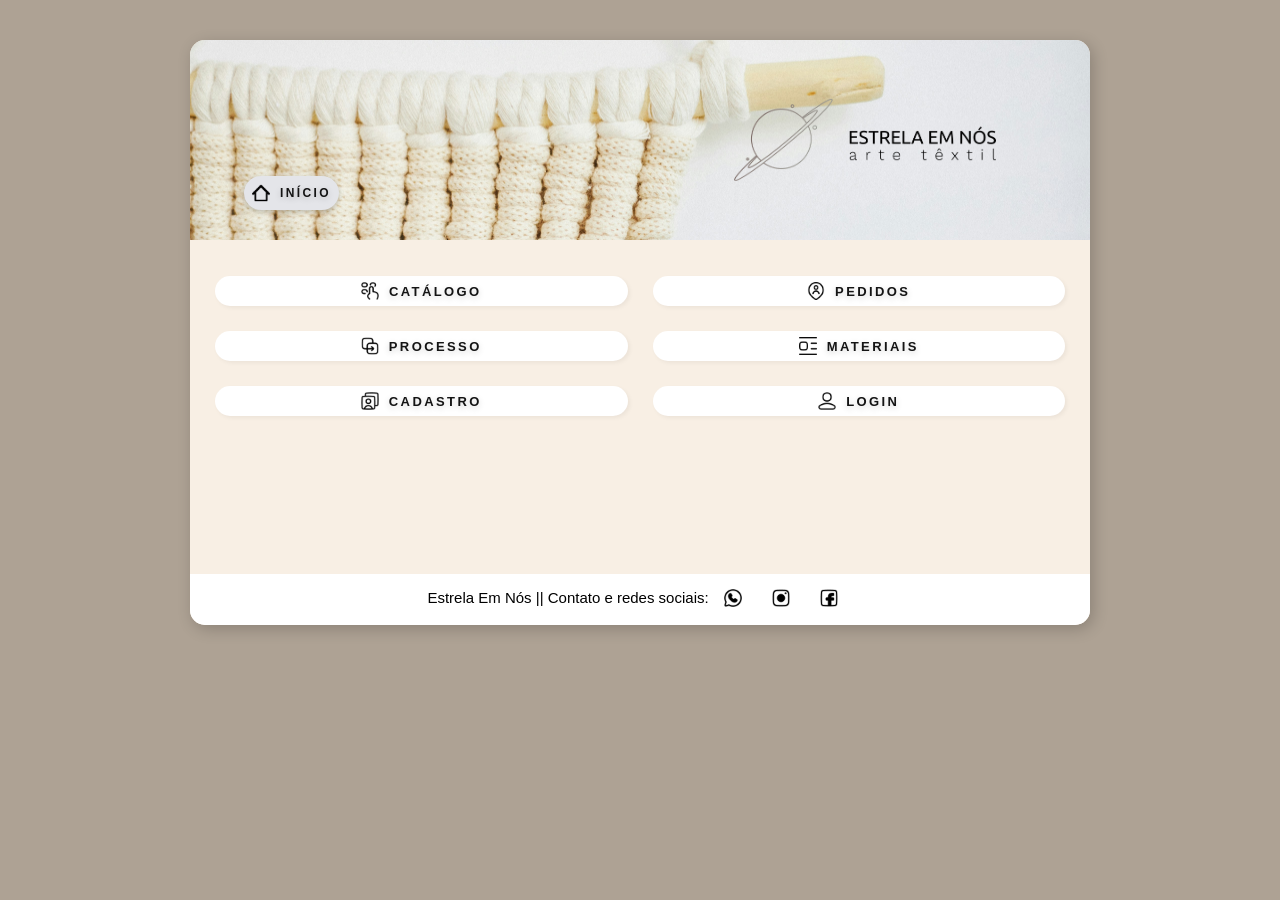
<file: index.html>
<!DOCTYPE html>
<html lang="pt-br">

<head>
      <meta charset="UTF-8">
      <meta name="viewport" content="width=device-width, initial-scale=1.0">
      <title>Estrela Em Nós - Arte Têxtil</title>
      <link rel="stylesheet" href="style.css">
</head>

<body>
      <h1>Estrela Em Nós - Arte Têxtil</h1>
      <div class="container">
            <div class="topo">
                  <a href="./index.html">
                        <h3 class="inicio" id="btn-selecionado-inicio"><img class="icon-titulo" src="./img/inicio.png" alt="Icon">início</h3>
                  </a>
                  <img class="img-titulo" src="./img/cover.png" alt="">
                  
            </div>
            <br> <br>
            <div class="div-cards">
            <article>
                  <a href="./catalogo/catalogo.html">
                        <div class="cards">
                              <img class="icon" src="./img/catalogo.png" alt="Icon"><h4>catálogo</h4>
                        </div>
                  </a>
                  <a href="./pedidos/pedidos.html">
                        <div class="cards">
                              <img class="icon" src="./img/pedidos.png" alt="Icon"><h4>pedidos</h4>
                        </div>
                  </a>

            </article>
            <article>
                  <a href="./processo/processo.html">
                        <div class="cards">
                              <img class="icon" src="./img/processo.png" alt="Icon"><h4>processo</h4>
                        </div>
                  </a>
                  <a href="./materiais/materiais.html">
                        <div class="cards">
                              <img class="icon" src="./img/materiais.png" alt="Icon"><h4>materiais</h4>
                        </div>
                  </a>

            </article>
            <article>
                  <a href="./cadastro/cadastro.html">
                        <div class="cards">
                              <img class="icon" src="./img/cadastro.png" alt="Icon"><h4>cadastro</h4>
                        </div>
                  </a>
                  <a href="./login/login.html">
                        <div class="cards"><img class="icon" src="./img/login.png" alt="Icon">
                              <h4>login</h4>
                        </div>
                  </a>

            </article>
            </div><br>
            <footer>
                  <p>Estrela Em Nós |</p><p>| Contato e redes sociais: </p><a class="a-footer" href="#"><img class="icon-footer" src="./img/whatsapp.png" alt="Whatsapp"></a><a class="a-footer" href="#"><img class="icon-footer" src="./img/instagram.png" alt="Instagram"></a><a class="a-footer" href="#"><img class="icon-footer" src="./img/facebook.png" alt="Facebook"></a>
            </footer>
      </div>

</body>

</html>
</file>
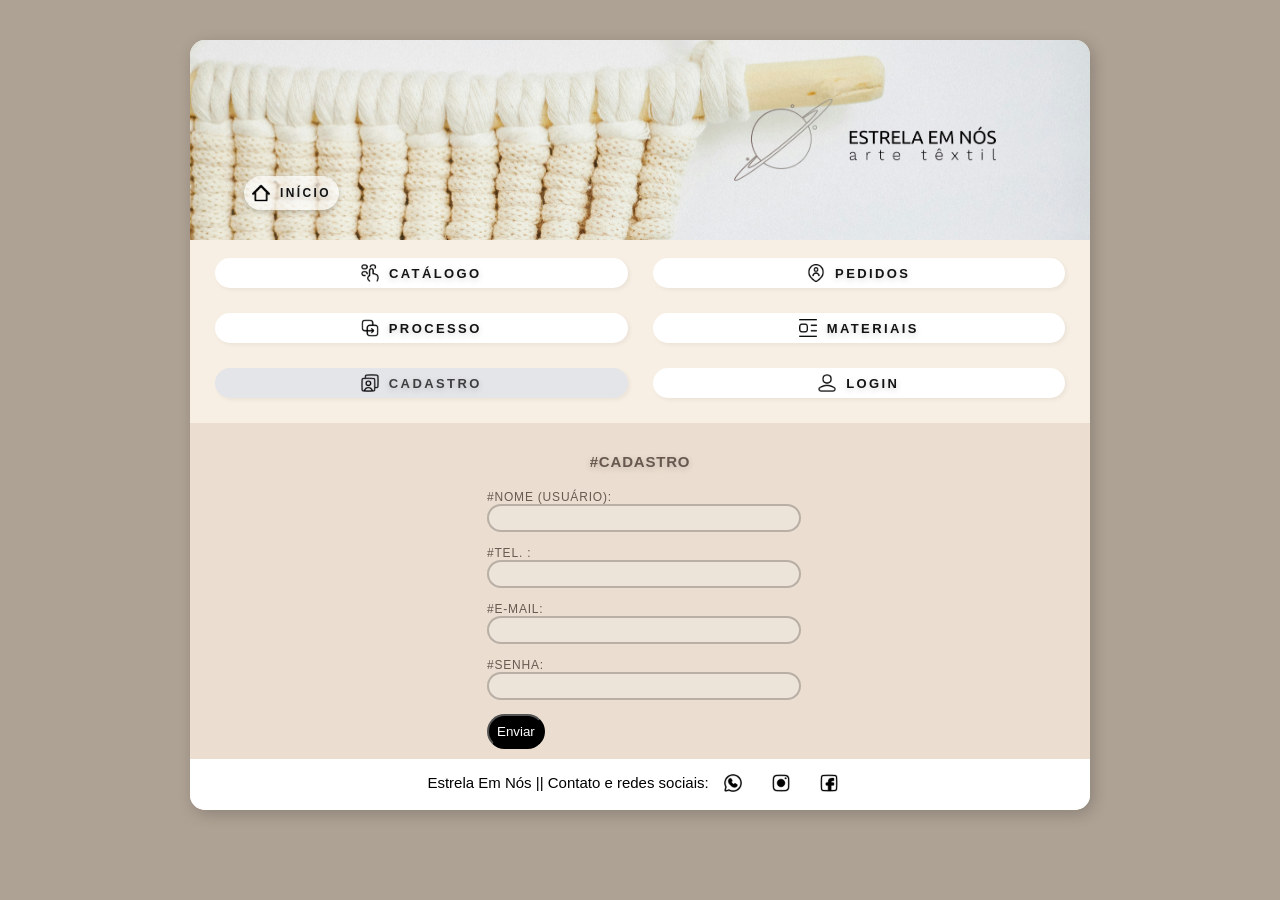
<file: cadastro/cadastro.html>
<!DOCTYPE html>
<html lang="pt-br">

<head>
      <meta charset="UTF-8">
      <meta name="viewport" content="width=device-width, initial-scale=1.0">
      <title>Cadastro</title>
      <link rel="stylesheet" href="../style.css">
      <link rel="stylesheet" href="cadastro.css">
</head>

<body>
      <h1>Estrela Em Nós - Macramé e Artesanato</h1>
      <div class="container">
            <div class="topo">
                  <a href="../index.html">
                        <h3 class="inicio"><img class="icon-titulo" src="../img/inicio.png" alt="Icon">início</h3>
                  </a>
                  <img class="img-titulo" src="../img/cover.png" alt="">
                  
            </div>

            <br>
            <article>
                  <a href="../catalogo/catalogo.html">
                        <div class="cards">
                              <img class="icon" src="../img/catalogo.png" alt="Icon"><h4>catálogo</h4>
                        </div>
                  </a>
                  <a href="../pedidos/pedidos.html">
                        <div class="cards">
                              <img class="icon" src="../img/pedidos.png" alt="Icon"><h4>pedidos</h4>
                        </div>
                  </a>

            </article>
            <article>
                  <a href="../processo/processo.html">
                        <div class="cards">
                              <img class="icon" src="../img/processo.png" alt="Icon"><h4>processo</h4>
                        </div>
                  </a>
                  <a href="../materiais/materiais.html">
                        <div class="cards">
                              <img class="icon" src="../img/materiais.png" alt="Icon"><h4>materiais</h4>
                        </div>
                  </a>

            </article>
            <article>

                  <a href="../cadastro/cadastro.html">
                        <div class="cards"  id="btn-selecionado">
                              <img class="icon" src="../img/cadastro.png" alt="Icon"><h4>cadastro</h4>
                        </div>
                  </a>

                  <a href="../login/login.html">
                        <div class="cards">
                              <img class="icon" src="../img/login.png" alt="Icon"><h4>login</h4>
                        </div>
                  </a>

            </article>

            <section class="form">
                  <h4 class="cadastro">#Cadastro</h4>
                  
                  <form onsubmit="realizarCadastro(event)">

                        <label>#Nome (Usuário):</label>
                        <input type="text" id="input-usuario">
                        <br><br>
                        
                        <label>#Tel. :</label>
                        <input type="number">
                        <br><br>
                        
                        <label>#E-mail:</label>
                        <input type="email">
                        <br><br>
                        
                        <label>#Senha:</label>
                        <input type="password" id="input-senha">
                        <br><br>

                        <button type="submit">
                              Enviar
                        </button>
                  </form>

            </section>
            <footer>
                  <p>Estrela Em Nós |</p><p>| Contato e redes sociais: </p><a class="a-footer" href="#"><img class="icon-footer" src="../img/whatsapp.png" alt="Whatsapp"></a><a class="a-footer" href="#"><img class="icon-footer" src="../img/instagram.png" alt="Instagram"></a><a class="a-footer" href="#"><img class="icon-footer" src="../img/facebook.png" alt="Facebook"></a>
            </footer>
      </div>

      
      <script src="cadastro.js"></script>
</body>

</html>
</file>
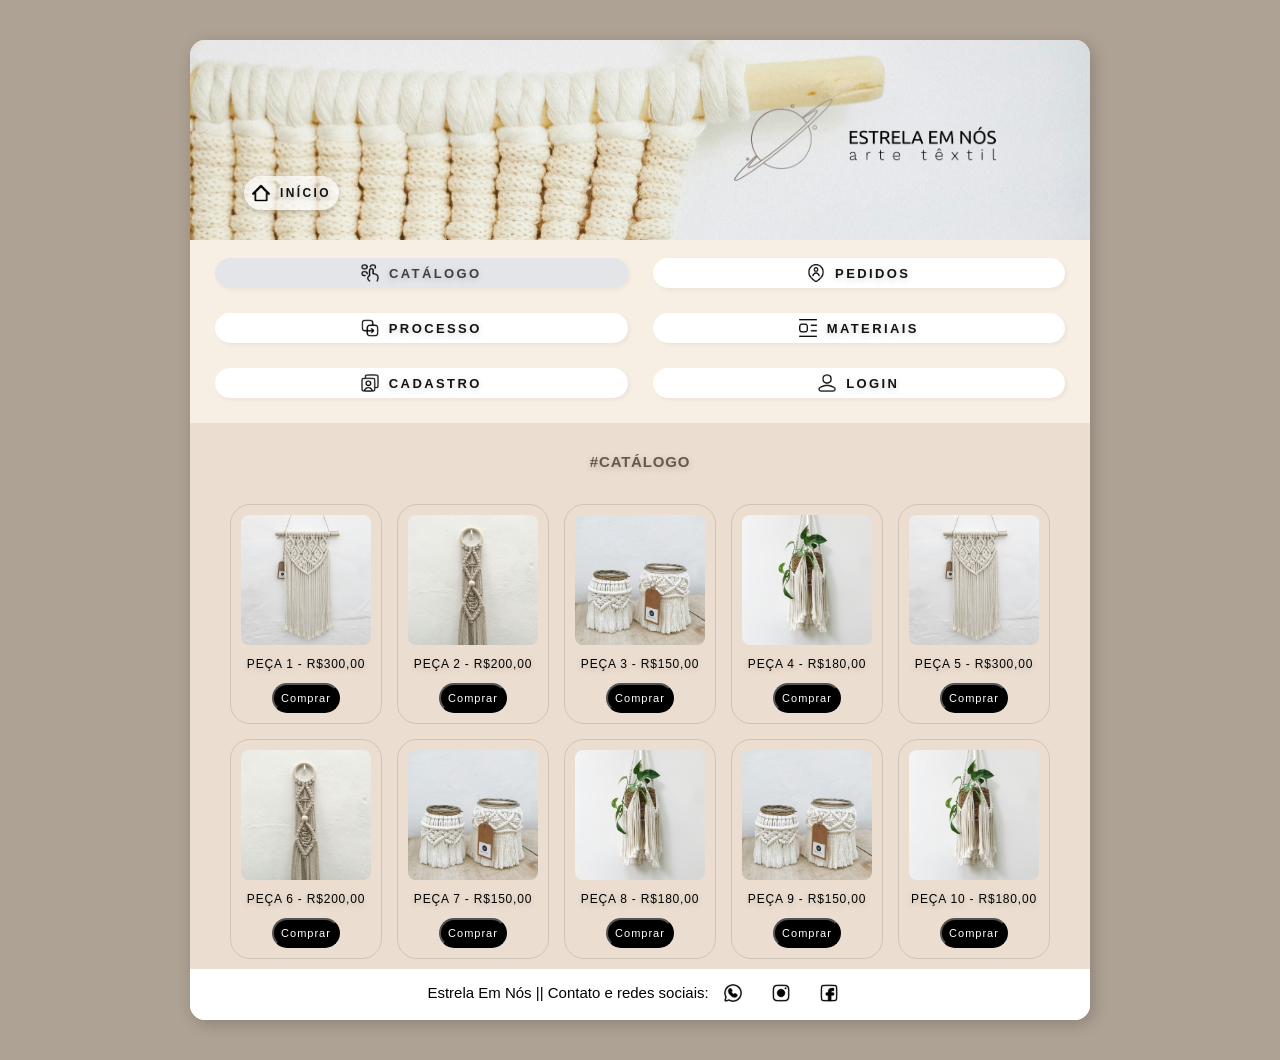
<file: catalogo/catalogo.html>
<!DOCTYPE html>
<html lang="pt-br">

<head>
      <meta charset="UTF-8">
      <meta name="viewport" content="width=device-width, initial-scale=1.0">
      <title>Catálogo</title>
      <link rel="stylesheet" href="../style.css">
      <link rel="stylesheet" href="catalogo.css">
</head>

<body>
      <h1>Estrela Em Nós - Macramé e Artesanato</h1>
      <div class="container">
            <div class="topo">
                  <a href="../index.html">
                        <h3 class="inicio"><img class="icon-titulo" src="../img/inicio.png" alt="Icon">início</h3>
                  </a>
                  <img class="img-titulo" src="../img/cover.png" alt="">
                  
            </div>

            <br>
            <article>
                  <a href="../catalogo/catalogo.html">
                        <div class="cards" id="btn-selecionado">
                              <img class="icon" src="../img/catalogo.png" alt="Icon"><h4>catálogo</h4>
                        </div>
                  </a>
                  <a href="../pedidos/pedidos.html">
                        <div class="cards">
                              <img class="icon" src="../img/pedidos.png" alt="Icon"><h4>pedidos</h4>
                        </div>
                  </a>

            </article>
            <article>
                  <a href="../processo/processo.html">
                        <div class="cards">
                              <img class="icon" src="../img/processo.png" alt="Icon"><h4>processo</h4>
                        </div>
                  </a>
                  <a href="../materiais/materiais.html">
                        <div class="cards">
                              <img class="icon" src="../img/materiais.png" alt="Icon"><h4>materiais</h4>
                        </div>
                  </a>

            </article>
            <article>

                  <a href="../cadastro/cadastro.html">
                        <div class="cards">
                              <img class="icon" src="../img/cadastro.png" alt="Icon"><h4>cadastro</h4>
                        </div>
                  </a>

                  <a href="../login/login.html">
                        <div class="cards">
                              <img class="icon" src="../img/login.png" alt="Icon"><h4>login</h4>
                        </div>
                  </a>

            </article>

            <section id="form">
                  <h4 class="catalogo">#Catálogo</h4><br>
                  
                  <section id="form-catalogo"></section>
                  
            </section>
            <footer>
                  <p>Estrela Em Nós |</p><p>| Contato e redes sociais: </p><a class="a-footer" href="#"><img class="icon-footer" src="../img/whatsapp.png" alt="Whatsapp"></a><a class="a-footer" href="#"><img class="icon-footer" src="../img/instagram.png" alt="Instagram"></a><a class="a-footer" href="#"><img class="icon-footer" src="../img/facebook.png" alt="Facebook"></a>
            </footer>
      </div>

      <script src="catalogo.js"></script>
</body>

</html>
</file>
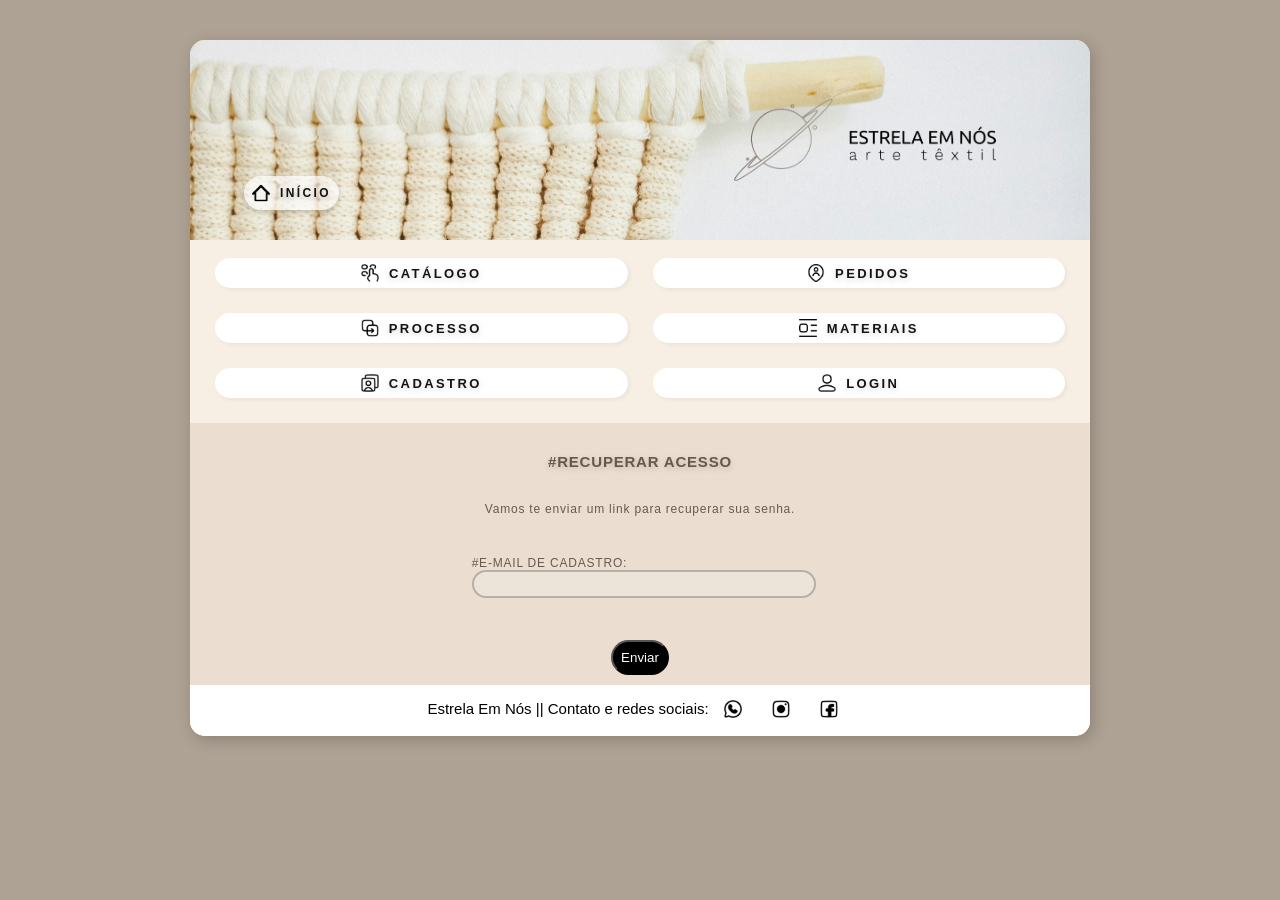
<file: esqueceu_senha/esqueceu_senha.html>
<!DOCTYPE html>
<html lang="pt-br">

<head>
      <meta charset="UTF-8">
      <meta name="viewport" content="width=device-width, initial-scale=1.0">
      <title>Esqueci minha senha</title>
      <link rel="stylesheet" href="../style.css">
      <link rel="stylesheet" href="esqueceu_senha.css">
</head>

<body>
      <h1>Estrela Em Nós - Macramé e Artesanato</h1>
      <div class="container">
            <div class="topo">
                  <a href="../index.html">
                        <h3 class="inicio"><img class="icon-titulo" src="../img/inicio.png" alt="Icon">início</h3>
                  </a>
                  <img class="img-titulo" src="../img/cover.png" alt="">
                  
            </div>


            <br>
           <article>
                  <a href="../catalogo/catalogo.html">
                        <div class="cards">
                              <img class="icon" src="../img/catalogo.png" alt="Icon"><h4>catálogo</h4>
                        </div>
                  </a>
                  <a href="../pedidos/pedidos.html">
                        <div class="cards">
                              <img class="icon" src="../img/pedidos.png" alt="Icon"><h4>pedidos</h4>
                        </div>
                  </a>

            </article>
            <article>
                  <a href="../processo/processo.html">
                        <div class="cards">
                              <img class="icon" src="../img/processo.png" alt="Icon"><h4>processo</h4>
                        </div>
                  </a>
                  <a href="../materiais/materiais.html">
                        <div class="cards">
                              <img class="icon" src="../img/materiais.png" alt="Icon"><h4>materiais</h4>
                        </div>
                  </a>

            </article>
            <article>

                  <a href="../cadastro/cadastro.html">
                        <div class="cards">
                              <img class="icon" src="../img/cadastro.png" alt="Icon"><h4>cadastro</h4>
                        </div>
                  </a>

                  <a href="../login/login.html">
                        <div class="cards">
                              <img class="icon" src="../img/login.png" alt="Icon"><h4>login</h4>
                        </div>
                  </a>

            </article>




            <section class="form">
                  <h4 class="esqueceu">#Recuperar acesso</h4>
                  <p class="vamos">Vamos te enviar um link para recuperar sua senha.</p><br><br>
                  <form>


                        <label>#E-mail de Cadastro:</label>
                        <input type="text">
                        <br><br>
                        
                  </form><br><br>

                  <button>
                        Enviar
                  </button>

            </section>
            <footer>
                  <p>Estrela Em Nós |</p><p>| Contato e redes sociais: </p><a class="a-footer" href="#"><img class="icon-footer" src="../img/whatsapp.png" alt="Whatsapp"></a><a class="a-footer" href="#"><img class="icon-footer" src="../img/instagram.png" alt="Instagram"></a><a class="a-footer" href="#"><img class="icon-footer" src="../img/facebook.png" alt="Facebook"></a>
            </footer>
      </div>

</body>

</html>
</file>
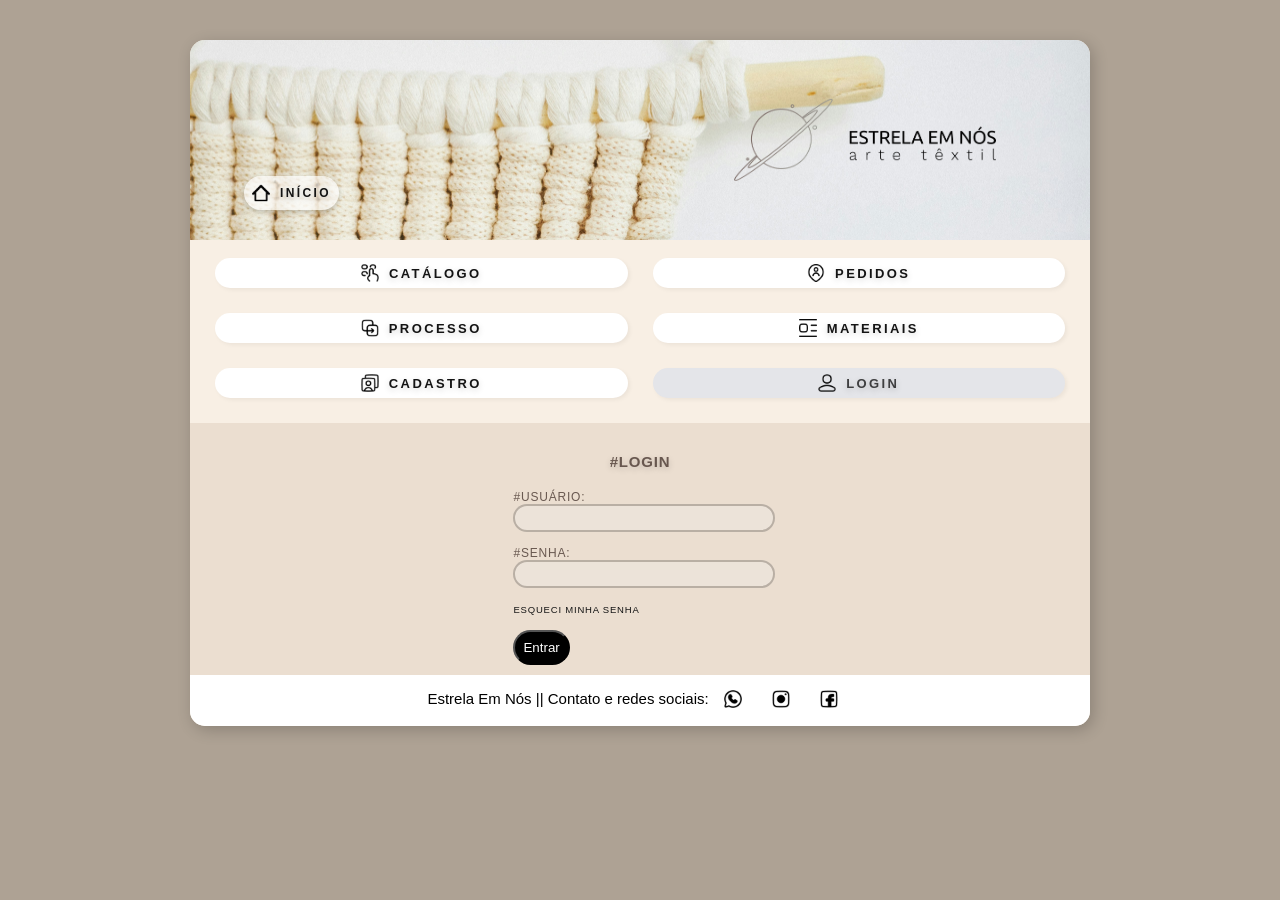
<file: login/login.html>
<!DOCTYPE html>
<html lang="pt-br">

<head>
      <meta charset="UTF-8">
      <meta name="viewport" content="width=device-width, initial-scale=1.0">
      <title>Login</title>
      <link rel="stylesheet" href="../style.css">
      <link rel="stylesheet" href="login.css">
</head>

<body>
      <h1>Estrela Em Nós - Macramé e Artesanato</h1>
      <div class="container">
           <div class="topo">
                  <a href="../index.html">
                        <h3 class="inicio"><img class="icon-titulo" src="../img/inicio.png" alt="Icon">início</h3>
                  </a>
                  <img class="img-titulo" src="../img/cover.png" alt="">
                  
            </div>


            <br>
            <article>
                  <a href="../catalogo/catalogo.html">
                        <div class="cards">
                              <img class="icon" src="../img/catalogo.png" alt="Icon"><h4>catálogo</h4>
                        </div>
                  </a>
                  <a href="../pedidos/pedidos.html">
                        <div class="cards">
                              <img class="icon" src="../img/pedidos.png" alt="Icon"><h4>pedidos</h4>
                        </div>
                  </a>

            </article>
            <article>
                  <a href="../processo/processo.html">
                        <div class="cards">
                              <img class="icon" src="../img/processo.png" alt="Icon"><h4>processo</h4>
                        </div>
                  </a>
                  <a href="../materiais/materiais.html">
                        <div class="cards">
                              <img class="icon" src="../img/materiais.png" alt="Icon"><h4>materiais</h4>
                        </div>
                  </a>

            </article>
            <article>

                  <a href="../cadastro/cadastro.html">
                        <div class="cards">
                              <img class="icon" src="../img/cadastro.png" alt="Icon"><h4>cadastro</h4>
                        </div>
                  </a>

                  <a href="../login/login.html">
                        <div class="cards"  id="btn-selecionado">
                              <img class="icon" src="../img/login.png" alt="Icon"><h4>login</h4>
                        </div>
                  </a>

            </article>

            <section class="form">
                  <h4 class="login">#Login</h4>
                  
                  <form onsubmit="fazerLogin(event)">

                        <label>#Usuário:</label>
                        <input type="text" id="nomeusuario">
                        <br><br>
                        
                        <label>#Senha:</label>
                        <input type="password" id="senhausuario">
                        <br><br>
                        
                        <a class="esqueci" href="../esqueceu_senha/esqueceu_senha.html">Esqueci minha senha</a>
                        <br><br>

                        <button type="submit">
                              Entrar
                        </button>
                  </form>

            </section>
            <footer>
                  <p>Estrela Em Nós |</p><p>| Contato e redes sociais: </p><a class="a-footer" href="#"><img class="icon-footer" src="../img/whatsapp.png" alt="Whatsapp"></a><a class="a-footer" href="#"><img class="icon-footer" src="../img/instagram.png" alt="Instagram"></a><a class="a-footer" href="#"><img class="icon-footer" src="../img/facebook.png" alt="Facebook"></a>
            </footer>
      </div>

      <script src="login.js"></script>
</body>

</html>
</file>
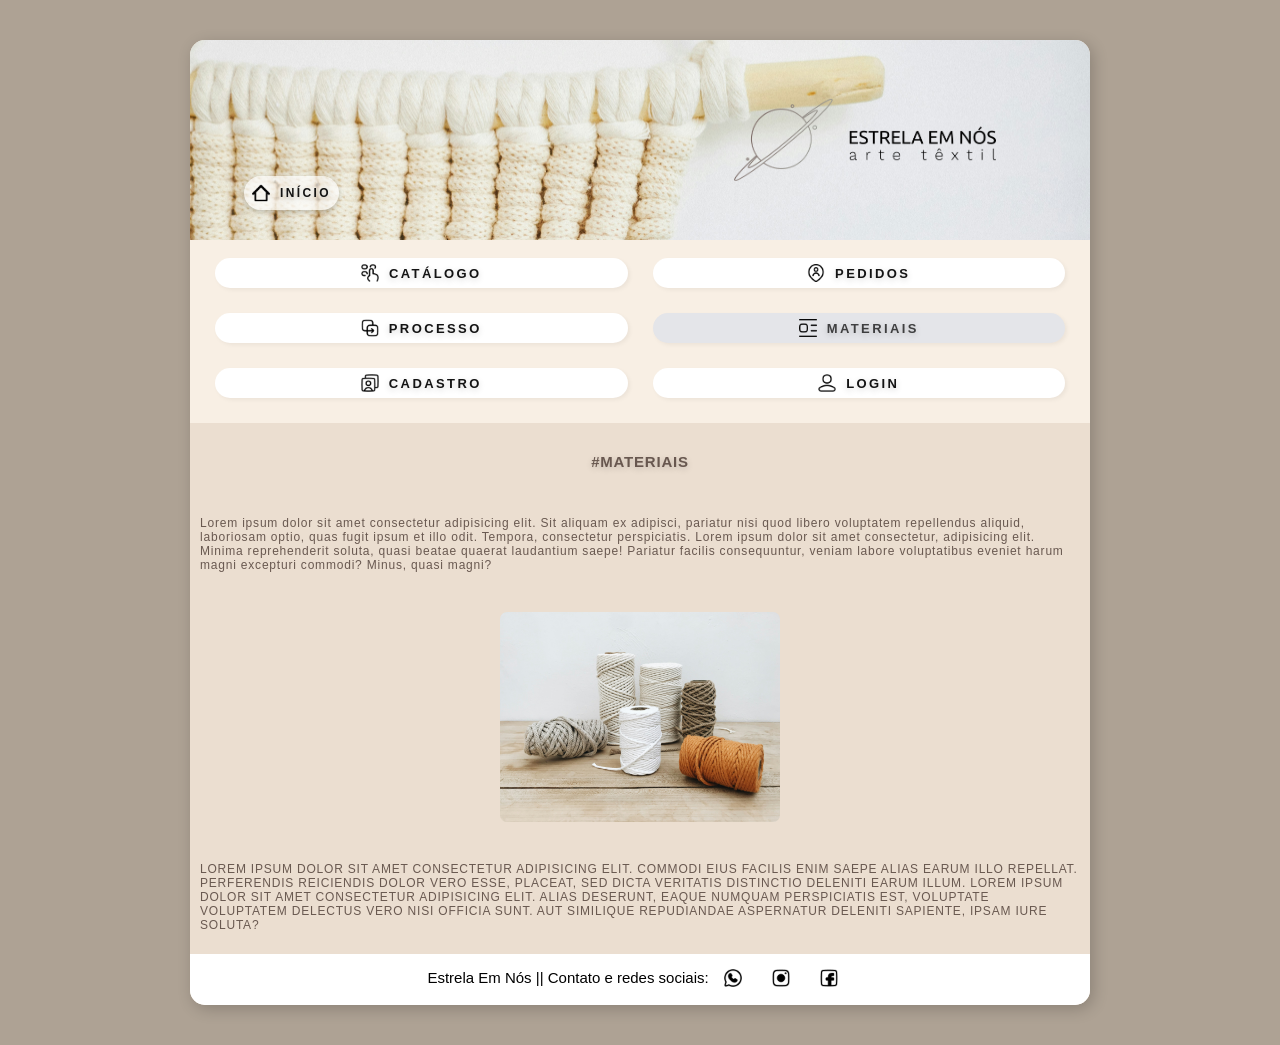
<file: materiais/materiais.html>
<!DOCTYPE html>
<html lang="pt-br">

<head>
      <meta charset="UTF-8">
      <meta name="viewport" content="width=device-width, initial-scale=1.0">
      <title>Materiais</title>
      <link rel="stylesheet" href="../style.css">
      <link rel="stylesheet" href="materiais.css">
</head>

<body>
      <h1>Estrela Em Nós - Macramé e Artesanato</h1>
      <div class="container">
            <div class="topo">
                  <a href="../index.html">
                        <h3 class="inicio"><img class="icon-titulo" src="../img/inicio.png" alt="Icon">início</h3>
                  </a>
                  <img class="img-titulo" src="../img/cover.png" alt="">
                  
            </div>


            <br>
            <article>
                  <a href="../catalogo/catalogo.html">
                        <div class="cards">
                              <img class="icon" src="../img/catalogo.png" alt="Icon"><h4>catálogo</h4>
                        </div>
                  </a>
                  <a href="../pedidos/pedidos.html">
                        <div class="cards">
                              <img class="icon" src="../img/pedidos.png" alt="Icon"><h4>pedidos</h4>
                        </div>
                  </a>

            </article>
            <article>
                  <a href="../processo/processo.html">
                        <div class="cards">
                              <img class="icon" src="../img/processo.png" alt="Icon"><h4>processo</h4>
                        </div>
                  </a>
                  <a href="../materiais/materiais.html">
                        <div class="cards"  id="btn-selecionado">
                              <img class="icon" src="../img/materiais.png" alt="Icon"><h4>materiais</h4>
                        </div>
                  </a>

            </article>
            <article>

                  <a href="../cadastro/cadastro.html">
                        <div class="cards">
                              <img class="icon" src="../img/cadastro.png" alt="Icon"><h4>cadastro</h4>
                        </div>
                  </a>

                  <a href="../login/login.html">
                        <div class="cards">
                              <img class="icon" src="../img/login.png" alt="Icon"><h4>login</h4>
                        </div>
                  </a>

            </article>




            <section class="form">
                  <h4 class="materiais">#Materiais</h4><br>
                  <p class="texto_materiais">Lorem ipsum dolor sit amet consectetur adipisicing elit. Sit aliquam ex adipisci, pariatur nisi quod libero voluptatem repellendus aliquid, laboriosam optio, quas fugit ipsum et illo odit. Tempora, consectetur perspiciatis. Lorem ipsum dolor sit amet consectetur, adipisicing elit. Minima reprehenderit soluta, quasi beatae quaerat laudantium saepe! Pariatur facilis consequuntur, veniam labore voluptatibus eveniet harum magni excepturi commodi? Minus, quasi magni?</p><br><br>
                  <img class="img-materiais" src="../img/materiais.jpg" alt="Materiais"><br><br>
                  <p class="texto_processo">Lorem ipsum dolor sit amet consectetur adipisicing elit. Commodi eius facilis enim saepe alias earum illo repellat. Perferendis reiciendis dolor vero esse, placeat, sed dicta veritatis distinctio deleniti earum illum. Lorem ipsum dolor sit amet consectetur adipisicing elit. Alias deserunt, eaque numquam perspiciatis est, voluptate voluptatem delectus vero nisi officia sunt. Aut similique repudiandae aspernatur deleniti sapiente, ipsam iure soluta?</p>
                  
                        
                  

                  

            </section>
            <footer>
                  <p>Estrela Em Nós |</p><p>| Contato e redes sociais: </p><a class="a-footer" href="#"><img class="icon-footer" src="../img/whatsapp.png" alt="Whatsapp"></a><a class="a-footer" href="#"><img class="icon-footer" src="../img/instagram.png" alt="Instagram"></a><a class="a-footer" href="#"><img class="icon-footer" src="../img/facebook.png" alt="Facebook"></a>
            </footer>
      </div>

</body>

</html>
</file>
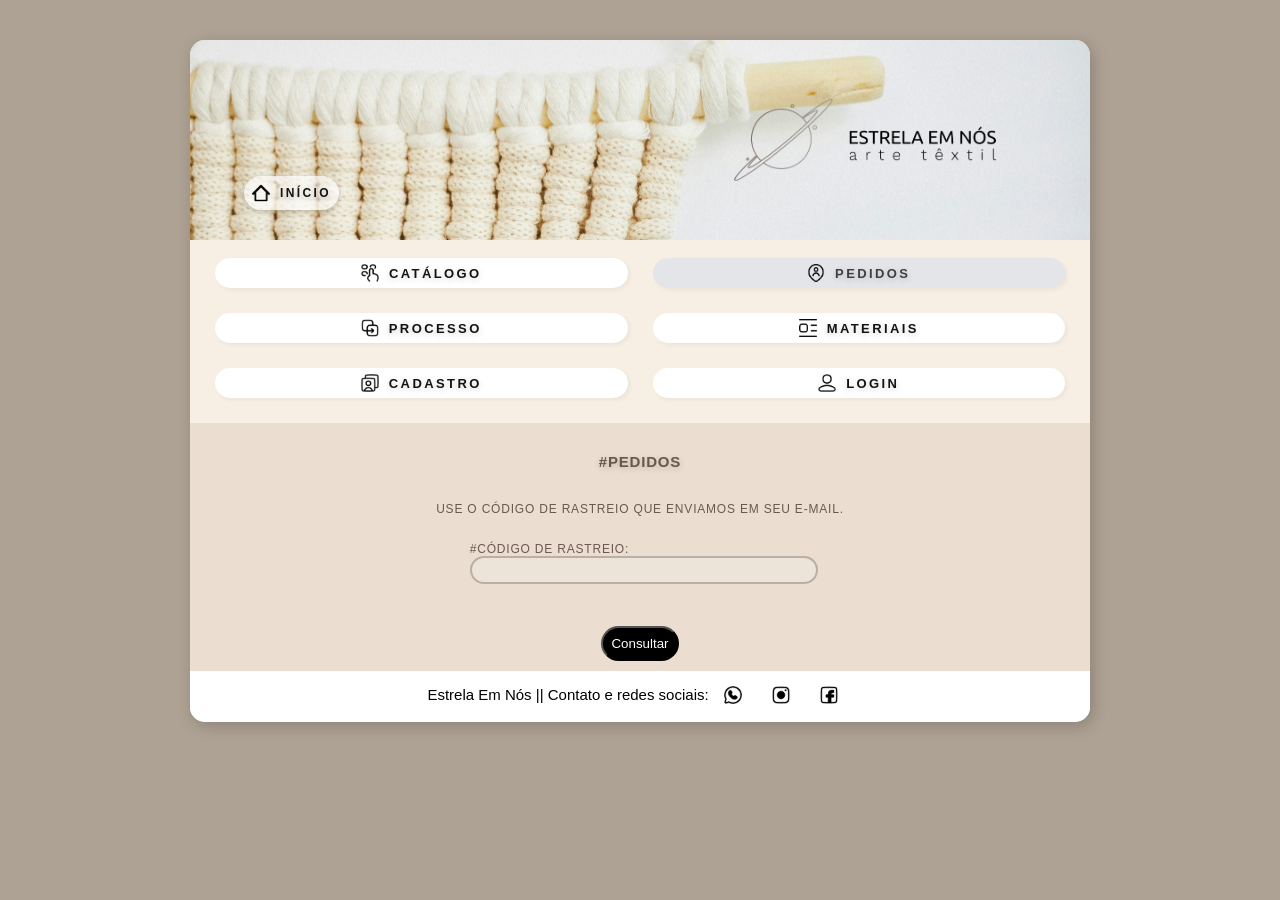
<file: pedidos/pedidos.html>
<!DOCTYPE html>
<html lang="pt-br">

<head>
      <meta charset="UTF-8">
      <meta name="viewport" content="width=device-width, initial-scale=1.0">
      <title>Pedidos</title>
      <link rel="stylesheet" href="../style.css">
      <link rel="stylesheet" href="pedidos.css">
</head>

<body>
      <h1>Estrela Em Nós - Macramé e Artesanato</h1>
      <div class="container">
            <div class="topo">
                  <a href="../index.html">
                        <h3 class="inicio"><img class="icon-titulo" src="../img/inicio.png" alt="Icon">início</h3>
                  </a>
                  <img class="img-titulo" src="../img/cover.png" alt="">
                  
            </div>


            <br>
           <article>
                  <a href="../catalogo/catalogo.html">
                        <div class="cards">
                              <img class="icon" src="../img/catalogo.png" alt="Icon"><h4>catálogo</h4>
                        </div>
                  </a>
                  <a href="../pedidos/pedidos.html">
                        <div class="cards"  id="btn-selecionado">
                              <img class="icon" src="../img/pedidos.png" alt="Icon"><h4>pedidos</h4>
                        </div>
                  </a>

            </article>
            <article>
                  <a href="../processo/processo.html">
                        <div class="cards">
                              <img class="icon" src="../img/processo.png" alt="Icon"><h4>processo</h4>
                        </div>
                  </a>
                  <a href="../materiais/materiais.html">
                        <div class="cards">
                              <img class="icon" src="../img/materiais.png" alt="Icon"><h4>materiais</h4>
                        </div>
                  </a>

            </article>
            <article>

                  <a href="../cadastro/cadastro.html">
                        <div class="cards">
                              <img class="icon" src="../img/cadastro.png" alt="Icon"><h4>cadastro</h4>
                        </div>
                  </a>

                  <a href="../login/login.html">
                        <div class="cards">
                              <img class="icon" src="../img/login.png" alt="Icon"><h4>login</h4>
                        </div>
                  </a>

            </article>




            <section class="form">
                  <h4 class="pedidos">#Pedidos</h4>
                  <p>Use o código de rastreio que enviamos em seu e-mail.</p> <br>
                  <form>


                        <label>#Código de rastreio:</label>

                        <input type="text">
                        <br><br>
                        
                        


                  </form><br><br>

                  <button>
                        Consultar
                  </button>

            </section>
            <footer>
                  <p>Estrela Em Nós |</p><p>| Contato e redes sociais: </p><a class="a-footer" href="#"><img class="icon-footer" src="../img/whatsapp.png" alt="Whatsapp"></a><a class="a-footer" href="#"><img class="icon-footer" src="../img/instagram.png" alt="Instagram"></a><a class="a-footer" href="#"><img class="icon-footer" src="../img/facebook.png" alt="Facebook"></a>
            </footer>
      </div>

</body>

</html>
</file>
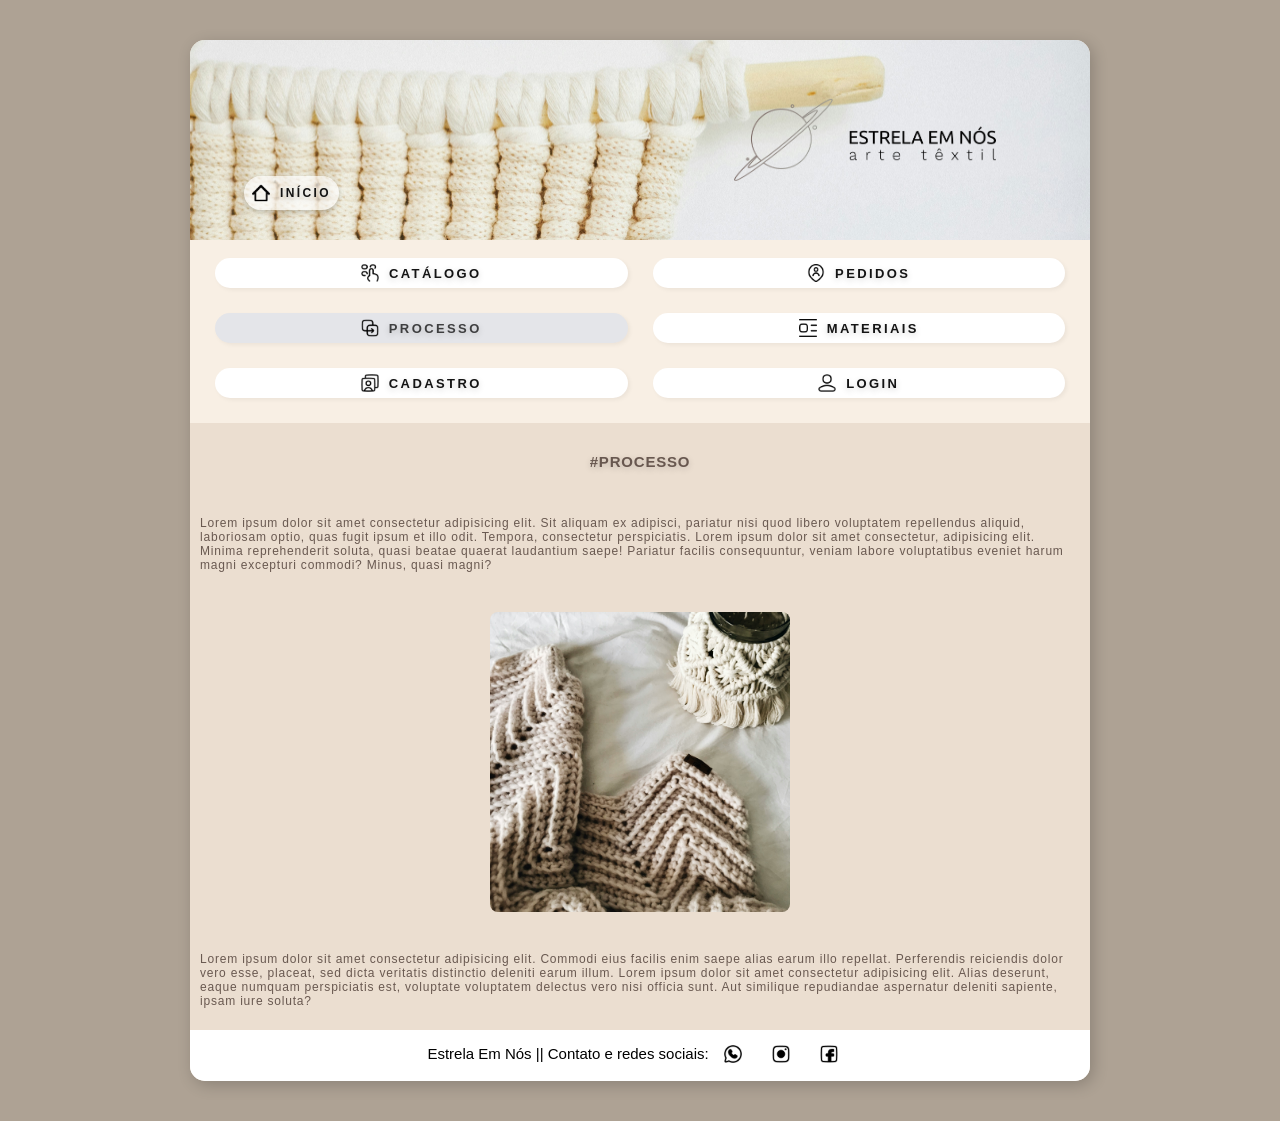
<file: processo/processo.html>
<!DOCTYPE html>
<html lang="pt-br">

<head>
      <meta charset="UTF-8">
      <meta name="viewport" content="width=device-width, initial-scale=1.0">
      <title>Processo</title>
      <link rel="stylesheet" href="../style.css">
      <link rel="stylesheet" href="processo.css">
</head>

<body>
      <h1>Estrela Em Nós - Macramé e Artesanato</h1>
      <div class="container">
            <div class="topo">
                  <a href="../index.html">
                        <h3 class="inicio"><img class="icon-titulo" src="../img/inicio.png" alt="Icon">início</h3>
                  </a>
                  <img class="img-titulo" src="../img/cover.png" alt="">
                  
            </div>


            <br>
            <article>
                  <a href="../catalogo/catalogo.html">
                        <div class="cards">
                              <img class="icon" src="../img/catalogo.png" alt="Icon"><h4>catálogo</h4>
                        </div>
                  </a>
                  <a href="../pedidos/pedidos.html">
                        <div class="cards">
                              <img class="icon" src="../img/pedidos.png" alt="Icon"><h4>pedidos</h4>
                        </div>
                  </a>

            </article>
            <article>
                  <a href="../processo/processo.html">
                        <div class="cards" id="btn-selecionado">
                              <img class="icon" src="../img/processo.png" alt="Icon"><h4>processo</h4>
                        </div>
                  </a>
                  <a href="../materiais/materiais.html">
                        <div class="cards">
                              <img class="icon" src="../img/materiais.png" alt="Icon"><h4>materiais</h4>
                        </div>
                  </a>

            </article>
            <article>

                  <a href="../cadastro/cadastro.html">
                        <div class="cards">
                              <img class="icon" src="../img/cadastro.png" alt="Icon"><h4>cadastro</h4>
                        </div>
                  </a>

                  <a href="../login/login.html">
                        <div class="cards">
                              <img class="icon" src="../img/login.png" alt="Icon"><h4>login</h4>
                        </div>
                  </a>

            </article>




            <section class="form">
                  <h4 class="processo">#Processo</h4><br>
                  <p class="texto_processo">Lorem ipsum dolor sit amet consectetur adipisicing elit. Sit aliquam ex adipisci, pariatur nisi quod libero voluptatem repellendus aliquid, laboriosam optio, quas fugit ipsum et illo odit. Tempora, consectetur perspiciatis. Lorem ipsum dolor sit amet consectetur, adipisicing elit. Minima reprehenderit soluta, quasi beatae quaerat laudantium saepe! Pariatur facilis consequuntur, veniam labore voluptatibus eveniet harum magni excepturi commodi? Minus, quasi magni?</p><br><br>
                  <img class="img-processo" src="../img/foto_processo.jpg" alt="Processo"><br><br>
                  <p class="texto_processo">Lorem ipsum dolor sit amet consectetur adipisicing elit. Commodi eius facilis enim saepe alias earum illo repellat. Perferendis reiciendis dolor vero esse, placeat, sed dicta veritatis distinctio deleniti earum illum. Lorem ipsum dolor sit amet consectetur adipisicing elit. Alias deserunt, eaque numquam perspiciatis est, voluptate voluptatem delectus vero nisi officia sunt. Aut similique repudiandae aspernatur deleniti sapiente, ipsam iure soluta?</p>
                  
                        
                  

                  

            </section>
            <footer>
                  <p>Estrela Em Nós |</p><p>| Contato e redes sociais: </p><a class="a-footer" href="#"><img class="icon-footer" src="../img/whatsapp.png" alt="Whatsapp"></a><a class="a-footer" href="#"><img class="icon-footer" src="../img/instagram.png" alt="Instagram"></a><a class="a-footer" href="#"><img class="icon-footer" src="../img/facebook.png" alt="Facebook"></a>
            </footer>
      </div>

</body>

</html>
</file>
<file: style.css>
body {
      background-color: #aea294;
      margin: 0;
      align-items: center;
      display: flex;
      flex-direction: column;
      justify-content: center;
      padding: 40px;
      font-family: 'Lucida Sans', 'Lucida Sans Regular', 'Lucida Grande', 'Lucida Sans Unicode', Geneva, Verdana, sans-serif;
      box-sizing: border-box;
}

h1 {
      display: none;
}

.inicio {
      display: flex;
      align-items: center;
      background-color: rgba(255, 255, 255, 0.664);
      color: #141414;
      letter-spacing: 2.4px;
      position: absolute;
      top: 62%;
      left: 6%;
      text-transform: uppercase;
      font-size: 12px;
      border-radius: 20px;
      padding: 8px;
      box-shadow: 0 2px 5px rgba(0, 0, 0, 0.185);      
      text-shadow: 0 2px 6px rgba(0, 0, 0, 0.185);
}

.inicio:hover {
      animation: tremidinha 0.2s ease-in-out;
      cursor: pointer;
      background-color: #ffffff;
      
}

.btn-inicio {
      display: flex;
}



#btn-selecionado {
      background-color: #e4e5e9;
      color: rgba(0, 0, 0, 0.712);
      
}

#btn-selecionado-inicio {
      background-color: #e4e5e9;
     
}

.img-titulo {
      position: absolute; 
      right: 30px; 
      top: 50%; 
      transform: translateY(-50%); 
      width: 390px;
      height: auto !important;
      max-width: 50vw; 
      object-fit: contain;
}

.texto {
      letter-spacing: 0.6px;
      position: absolute;
      top: 39%;
      left: 72%;
      font-size: 11px;
      background-color: #141414;
      color: rgb(230, 230, 230);
      border-radius: 30px;
      padding: 8px;
      box-shadow: 0 2px 5px rgba(0, 0, 0, 0.185);
      white-space: nowrap;
}

.titulo:hover,
.texto:hover {
      
      cursor: default;
}

.topo {
      display: flex;
      flex-direction: column;
      flex-wrap: wrap;
      position: relative;
      margin-top: 0;
      padding-top: 0;
      width: 100%;
      height: 200px;
      background-image: url('./img/topo.jpg');
      background-size: cover;
      max-height: 25vh;
      background-position: 20% 30%;
      box-sizing: border-box;
}

.container {
      background-color: #f8efe4;
      width: 100%;
      max-width: 900px;
      min-height: 65dvh;
      overflow: hidden;
      margin: 0 auto;
      box-sizing: border-box;
      box-shadow: 3px 4px 16px rgba(0, 0, 0, 0.200);
      display: flex;
      flex-direction: column;
      border-radius: 15px;
      
}

.div-cards {
      display: flex;
      align-items: center;
      flex-direction: column;
      width: 100%;
}

.icon {
      max-width: 18px;
      padding-right: 10px;
}

.icon-titulo {
      max-width: 18px;
      padding-right: 10px;
}

article {
      display: flex;
      gap: 25px;
      padding: 25px;
      margin: 0;
      padding-top: 0;
      box-sizing: border-box;
      width: 100%;
      max-width: 100%;
}

.cards {
      display: flex;
      justify-content: center;
      align-items: center;      
      max-height: 30px;
      min-width: 150px;
      border-radius: 26px;
      padding: 5px;
      box-shadow: 2px 2px 4px 0px rgba(0, 0, 0, 0.05);
      letter-spacing: 2.4px;
      text-shadow: 0 2px 6px rgba(0, 0, 0, 0.185);
      background-color: #ffffff;
      color: #141414;
      box-sizing: border-box;
      
}

a {
      flex: 1;
      text-decoration: none;      
      text-transform: uppercase;
      font-size: 13px;
}

.a-footer {
      flex: none;
      
}

.cards:hover {
      animation: tremidinha 0.2s ease-in-out;
      cursor: pointer;
      background-color: #ffffff7c;
}

@keyframes tremidinha {
      0% { transform: translate(0, 0); }
      25% { transform: translate(-1px, -1px); }
      50% { transform: translate(0.5px, 0.5px); }
      75% { transform: translate(-1px, -1px); }
      100% { transform: translate(0, 0); }
}

footer {
      display: flex;
      justify-content: center;
      margin-top: auto;
      background-color: #ffffff;
      font-size: 15px;
            
}

.icon-footer {
      max-width: 18px;
      padding: 15px;
      
}

button {
      min-height: 22px;
}

@media (max-width: 600px) {
      body {
            padding: 10px;
      }
      article {
            flex-direction: column;
            gap: 15px;
            padding: 10px 20px;
      }
      .titulo {
            left: 5%;
            top: 10%;
            white-space: normal;
      }
      .texto {
            left: 5%;
            top: 39%;
            white-space: normal;
      }
      .inicio {
            left: 5%;
            top: 65%;
      }
}
</file>
<file: cadastro/cadastro.css>
.container {
      gap: 0.1px;
      background-position: bottom;
      

}

.form {
      display: flex;
      flex-direction: column;
      min-height: 200px;
      padding: 10px;
      text-transform: uppercase;
      font-size: 12px;
      align-items: center;
      letter-spacing: 0.8px;
      color: #5a4a42e5;
      background-color: #e1cfbf86;

}

input {
      border-radius: 15px;
      border: solid 2px #5a4a4259;
      background-color: rgba(240, 248, 255, 0.199);
      cursor: default;
      width: 100%;
      height: 22px;
}

input:hover {
      background-color: rgba(240, 248, 255, 0.432);
      cursor: default;
}

button {
      border-radius: 28px;
      background-color: black;
      color: white;
      padding: 8px;
}

button:hover {
      background-color: rgb(61, 61, 61);
      cursor: pointer;
}


.cadastro {
      font-size: 15px;
      text-shadow: 0 2px 6px rgba(0, 0, 0, 0.185);
}

.cadastro:hover {
      cursor: default;
     
}
</file>
<file: catalogo/catalogo.css>
.container {
      gap: 0.1px;
}

#form {
      display: flex;
      flex-direction: column;
      min-height: 200px;
      padding: 10px;
      text-transform: uppercase;
      font-size: 12px;
      align-items: center;
      letter-spacing: 0.8px;
      color: #5a4a42e5;
      background-color: #e1cfbf86;
}

#form-catalogo {
      display: flex;
      gap: 15px;
      flex-wrap: wrap;
      justify-content: center;
      width: 100%;            
}

input {
      border-radius: 15px;
      border: solid 2px #5a4a4259;
      background-color: rgba(240, 248, 255, 0.199);
      cursor: default;
      width: 100%;
      height: 22px;
}

input:hover {
      background-color: rgba(240, 248, 255, 0.432);
      cursor: default;
}

button {
      border-radius: 17px;
      background-color: black;
      color: white;
      padding: 7px;
      font-size: 11px;
      letter-spacing: 1px;
}

button:hover {
      background-color: rgb(44, 44, 44);
      cursor: pointer;
}

.catalogo {
      font-size: 15px;
      text-shadow: 0 2px 6px rgba(0, 0, 0, 0.185);
}

.catalogo:hover {
      cursor: default;
}

.img-catalogo {
      border-radius: 8px;
      min-height: 130px;
      min-width: 130px;
      max-height: 130px;
      max-width: 130px;
}

.cards_catalogo {
      display: flex;
      flex-direction: column;
      align-items: center;         
      text-shadow: 0 2px 6px rgba(0, 0, 0, 0.185);
      border-radius: 20px;
      max-width: 150px;
      border: solid 1px rgba(0, 0, 0, 0.116);
      padding: 10px;
}

.cards_catalogo:hover {
      cursor: pointer;
}

.texto_card {
      text-align: center;
      color: black;
}
</file>
<file: esqueceu_senha/esqueceu_senha.css>
.container {
      gap: 0.1px;
      

}

.form {
      display: flex;
      flex-direction: column;
      min-height: 200px;
      padding: 10px;
      text-transform: uppercase;
      font-size: 12px;
      align-items: center;
      letter-spacing: 0.8px;
      color: #5a4a42e5;
      background-color: #e1cfbf86;

}

input {
      border-radius: 15px;
      border: solid 2px #5a4a4259;
      background-color: rgba(240, 248, 255, 0.199);
      cursor: default;
      width: 100%;
      height: 22px;
}

input:hover {
      background-color: rgba(240, 248, 255, 0.432);
      cursor: default;
}

button {
      border-radius: 28px;
      background-color: black;
      color: white;
      padding: 8px;
}

button:hover {
      background-color: rgb(61, 61, 61);
      cursor: pointer;
}




.esqueceu {
      
      font-size: 15px;
      text-shadow: 0 2px 6px rgba(0, 0, 0, 0.185);
}

.esqueceu:hover {
      cursor: default;
      
}

.vamos {
      font-size: 12px;
      text-transform: none;
}
</file>
<file: login/login.css>
.container {
      gap: 0.1px;
      

}

.form {
      display: flex;
      flex-direction: column;
      min-height: 200px;
      padding: 10px;
      text-transform: uppercase;
      font-size: 12px;
      align-items: center;
      letter-spacing: 0.8px;
      color: #5a4a42e5;
      background-color: #e1cfbf86;

}

input {
      border-radius: 15px;
      border: solid 2px #5a4a4259;
      background-color: rgba(240, 248, 255, 0.199);
      cursor: default;
      width: 100%;
      height: 22px;
}

input:hover {
      background-color: rgba(240, 248, 255, 0.432);
      cursor: default;
}

button {
      border-radius: 28px;
      background-color: black;
      color: white;
      padding: 8px;
}

button:hover {
      background-color: rgb(61, 61, 61);
      cursor: pointer;
}

.esqueci {
      font-size: 9.5px;
      cursor: default;
      color: #141414;
}

.esqueci:hover {
      color: #505050;
}

.login {
      font-size: 15px;
      text-shadow: 0 2px 6px rgba(0, 0, 0, 0.185);
}

.login:hover {
      cursor: default;
      
}
</file>
<file: materiais/materiais.css>
.container {
      gap: 0.1px;
      

}

.form {
      display: flex;
      flex-direction: column;
      min-height: 200px;
      padding: 10px;
      text-transform: uppercase;
      font-size: 12px;
      align-items: center;
      letter-spacing: 0.8px;
      color: #5a4a42e5;
      background-color: #e1cfbf86;

}


button:hover {
      background-color: rgba(255, 233, 173, 0.411);
      cursor: pointer;
}


.materiais {
      font-size: 15px;
      text-shadow: 0 2px 6px rgba(0, 0, 0, 0.185);
}

.materiais:hover {
      cursor: default;
      
}

.img-materiais {
      border-radius: 7px;
      width: 280px;
      height: auto;
           
      
}



.texto_materiais {
      text-transform: none;
}
</file>
<file: pedidos/pedidos.css>
.container {
      gap: 0.1px;
      background-position: bottom;
      

}

.form {
      display: flex;
      flex-direction: column;
      min-height: 200px;
      padding: 10px;
      text-transform: uppercase;
      font-size: 12px;
      align-items: center;
      letter-spacing: 0.8px;
      color: #5a4a42e5;
      background-color: #e1cfbf86;

}

input {
      border-radius: 15px;
      border: solid 2px #5a4a4259;
      background-color: rgba(240, 248, 255, 0.199);
      cursor: default;
      width: 100%;
      height: 22px;
}

input:hover {
      background-color: rgba(240, 248, 255, 0.432);
      cursor: default;
}

button {
      border-radius: 28px;
      background-color: black;
      color: white;
      padding: 8px;
}

button:hover {
      background-color: rgb(61, 61, 61);
      cursor: pointer;
}


.pedidos {
      font-size: 15px;
      text-shadow: 0 2px 6px rgba(0, 0, 0, 0.185);
}

.pedidos:hover {
      cursor: default;
      
}
</file>
<file: processo/processo.css>
.icon {
      max-width: 18px;
      padding-right: 10px;
}

.container {
      gap: 0.1px;
      

}

.form {
      display: flex;
      flex-direction: column;
      min-height: 200px;
      padding: 10px;
      text-transform: uppercase;
      font-size: 12px;
      align-items: center;
      letter-spacing: 0.8px;
      color: #5a4a42e5;
      background-color: #e1cfbf86;

}


button:hover {
      background-color: rgba(255, 233, 173, 0.411);
      cursor: pointer;
}


.processo {
      font-size: 15px;
      text-shadow: 0 2px 6px rgba(0, 0, 0, 0.185);
}

.processo:hover {
      cursor: default;
      
}

.img-processo {
      border-radius: 8px;
     width: 300px;
     height: auto;
}


.texto_processo {
      text-transform: none;
}
</file>
